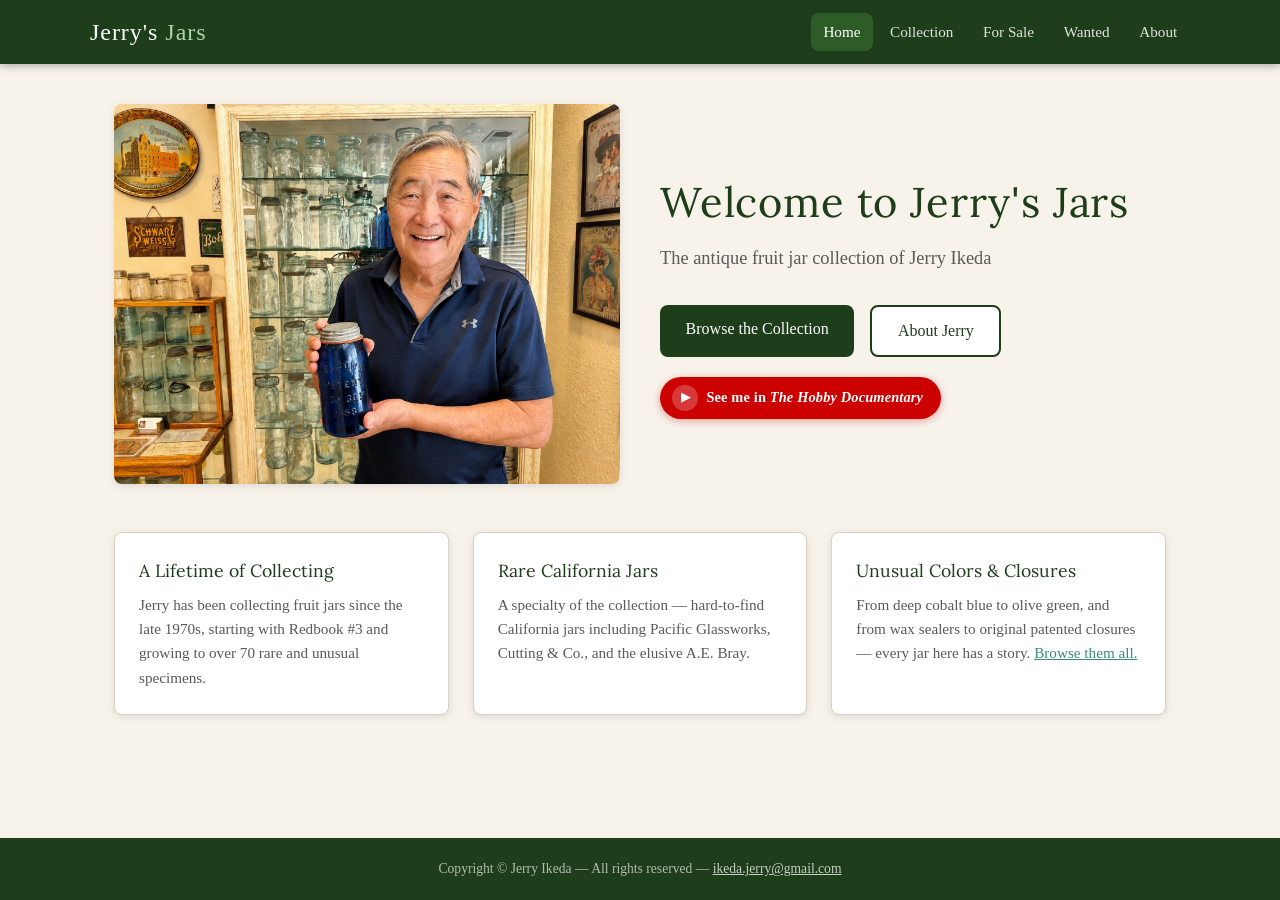
<file: index.html>
<!DOCTYPE html>
<html lang="en">
<head>
  <meta charset="UTF-8">
  <meta name="viewport" content="width=device-width, initial-scale=1.0">
  <title>Jerry's Jars — Antique Fruit Jar Collection</title>
  <meta name="description" content="The antique fruit jar collection of Jerry Ikeda. Rare and unusual fruit jars collected over 40+ years.">
  <link rel="icon" href="images/favicon.svg" type="image/svg+xml">
  <meta property="og:type" content="website">
  <meta property="og:url" content="https://jerrysjars.com/">
  <meta property="og:title" content="Jerry's Jars — Antique Fruit Jar Collection">
  <meta property="og:description" content="The antique fruit jar collection of Jerry Ikeda. Rare and unusual fruit jars collected over 40+ years.">
  <meta property="og:image" content="https://jerrysjars.com/images/hero.jpg">
  <link rel="preconnect" href="https://fonts.googleapis.com">
  <link rel="preconnect" href="https://fonts.gstatic.com" crossorigin>
  <link href="https://fonts.googleapis.com/css2?family=Lora:ital,wght@0,400;0,600;1,400&display=swap" rel="stylesheet">
  <link rel="stylesheet" href="assets/style.css">
</head>
<body>

<header>
  <div class="header-inner">
    <div class="site-title"><a href="index.html">Jerry's <span>Jars</span></a></div>
    <nav>
      <a href="index.html" class="active">Home</a>
      <a href="collection.html">Collection</a>
      <a href="forsale.html">For Sale</a>
      <a href="wanted.html">Wanted</a>
      <a href="about.html">About</a>
    </nav>
  </div>
</header>

<main>
  <div class="hero-layout">
    <div class="hero-photo-wrap">
      <img src="images/hero.jpg" alt="Part of Jerry Ikeda's antique fruit jar collection" class="hero-photo">
    </div>

    <section class="hero">
      <h1>Welcome to Jerry's Jars</h1>
      <p class="subtitle">The antique fruit jar collection of Jerry Ikeda</p>
      <div class="hero-actions">
        <a href="collection.html" class="btn btn-primary">Browse the Collection</a>
        <a href="about.html" class="btn btn-secondary">About Jerry</a>
      </div>
      <a href="https://youtu.be/VlDCEV3U0oI?si=pdWC03PDobagaDQF" target="_blank" rel="noopener" class="doc-badge">
        <span class="doc-badge-play">&#9654;</span>
        <span>See me in <em>The Hobby Documentary</em></span>
      </a>
    </section>
  </div>

  <div class="feature-grid">
    <div class="feature-card">
      <h2>A Lifetime of Collecting</h2>
      <p>Jerry has been collecting fruit jars since the late 1970s, starting with Redbook #3 and growing to over 70 rare and unusual specimens.</p>
    </div>
    <div class="feature-card">
      <h2>Rare California Jars</h2>
      <p>A specialty of the collection — hard-to-find California jars including Pacific Glassworks, Cutting &amp; Co., and the elusive A.E. Bray.</p>
    </div>
    <div class="feature-card">
      <h2>Unusual Colors &amp; Closures</h2>
      <p>From deep cobalt blue to olive green, and from wax sealers to original patented closures — every jar here has a story. <a href="collection.html">Browse them all.</a></p>
    </div>
  </div>
</main>

<footer>
  <p>Copyright &copy; Jerry Ikeda &mdash; All rights reserved &mdash; <a href="mailto:ikeda.jerry@gmail.com">ikeda.jerry@gmail.com</a></p>
</footer>

</body>
</html>
</file>
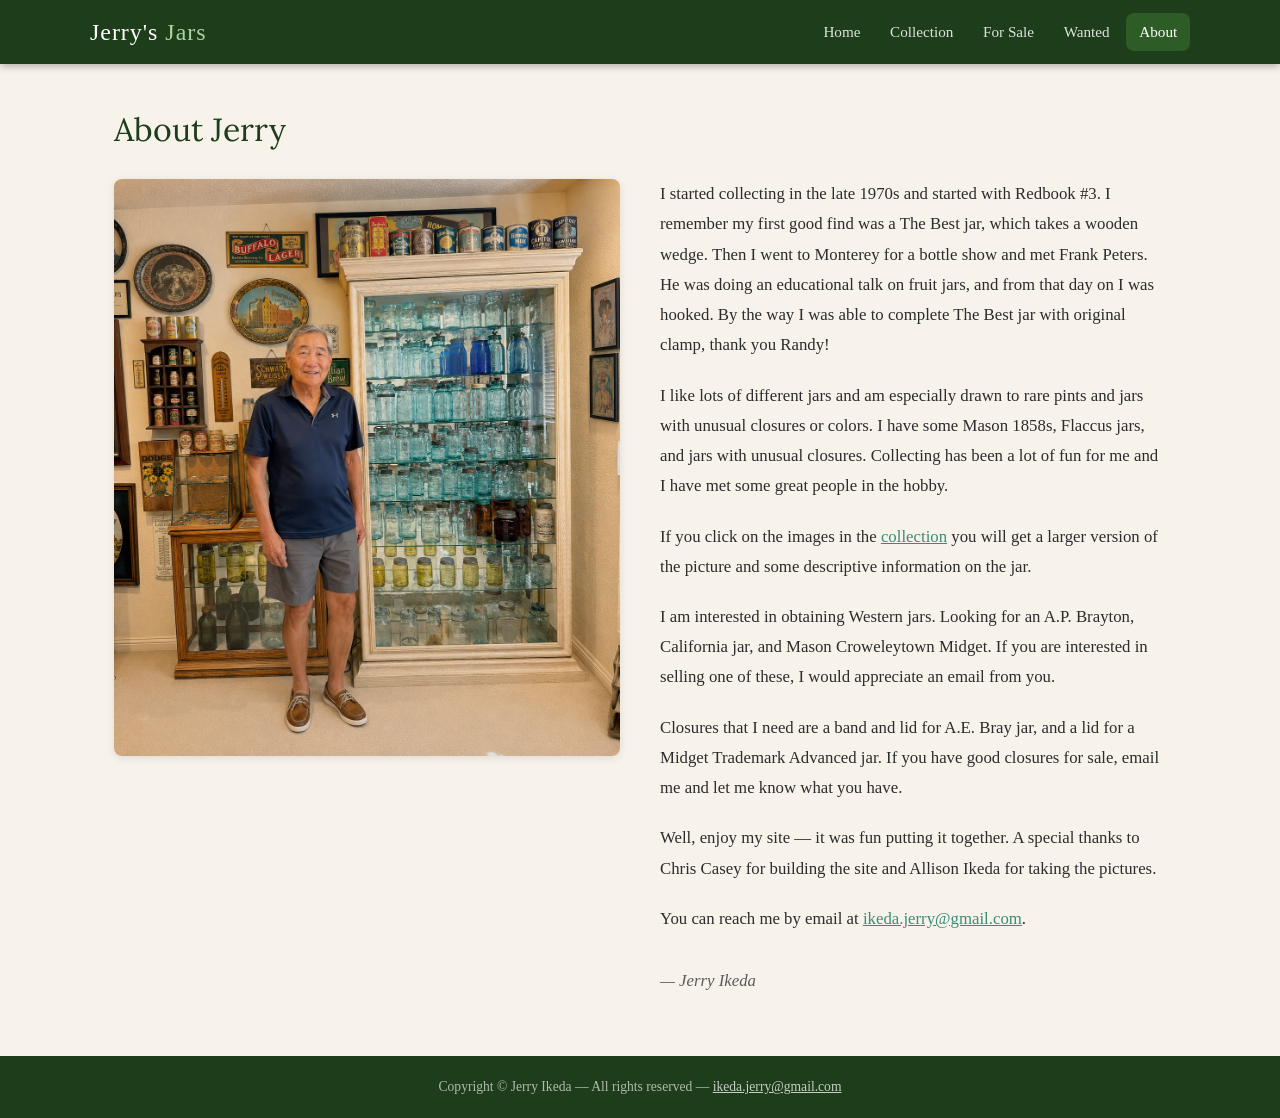
<file: about.html>
<!DOCTYPE html>
<html lang="en">
<head>
  <meta charset="UTF-8">
  <meta name="viewport" content="width=device-width, initial-scale=1.0">
  <title>About Jerry — Jerry's Jars</title>
  <meta name="description" content="Meet Jerry Ikeda, fruit jar collector for over 40 years and specialist in rare California jars.">
  <link rel="icon" href="images/favicon.svg" type="image/svg+xml">
  <meta property="og:type" content="website">
  <meta property="og:url" content="https://jerrysjars.com/about.html">
  <meta property="og:title" content="About Jerry — Jerry's Jars">
  <meta property="og:description" content="Meet Jerry Ikeda, fruit jar collector for over 40 years and specialist in rare California jars.">
  <meta property="og:image" content="https://jerrysjars.com/images/about.jpg">
  <link rel="preconnect" href="https://fonts.googleapis.com">
  <link rel="preconnect" href="https://fonts.gstatic.com" crossorigin>
  <link href="https://fonts.googleapis.com/css2?family=Lora:ital,wght@0,400;0,600;1,400&display=swap" rel="stylesheet">
  <link rel="stylesheet" href="assets/style.css">
</head>
<body>

<header>
  <div class="header-inner">
    <div class="site-title"><a href="index.html">Jerry's <span>Jars</span></a></div>
    <nav>
      <a href="index.html">Home</a>
      <a href="collection.html">Collection</a>
      <a href="forsale.html">For Sale</a>
      <a href="wanted.html">Wanted</a>
      <a href="about.html" class="active">About</a>
    </nav>
  </div>
</header>

<main>
  <h1 class="about-title">About Jerry</h1>

  <div class="about-layout">
    <div class="about-image-col">
      <img src="images/about.jpg" alt="Jerry Ikeda with part of his antique fruit jar collection" class="about-photo">
    </div>

    <div class="about-content">
      <p>I started collecting in the late 1970s and started with Redbook #3. I remember my first good find was a The Best jar, which takes a wooden wedge. Then I went to Monterey for a bottle show and met Frank Peters. He was doing an educational talk on fruit jars, and from that day on I was hooked. By the way I was able to complete The Best jar with original clamp, thank you Randy!</p>

      <p>I like lots of different jars and am especially drawn to rare pints and jars with unusual closures or colors. I have some Mason 1858s, Flaccus jars, and jars with unusual closures. Collecting has been a lot of fun for me and I have met some great people in the hobby.</p>

      <p>If you click on the images in the <a href="collection.html">collection</a> you will get a larger version of the picture and some descriptive information on the jar.</p>

      <p>I am interested in obtaining Western jars. Looking for an A.P. Brayton, California jar, and Mason Croweleytown Midget. If you are interested in selling one of these, I would appreciate an email from you.</p>

      <p>Closures that I need are a band and lid for A.E. Bray jar, and a lid for a Midget Trademark Advanced jar. If you have good closures for sale, email me and let me know what you have.</p>

      <p>Well, enjoy my site — it was fun putting it together. A special thanks to Chris Casey for building the site and Allison Ikeda for taking the pictures.</p>

      <p>You can reach me by email at <a href="mailto:ikeda.jerry@gmail.com">ikeda.jerry@gmail.com</a>.</p>

      <p class="about-signature">— Jerry Ikeda</p>
    </div>
  </div>
</main>

<footer>
  <p>Copyright &copy; Jerry Ikeda &mdash; All rights reserved &mdash; <a href="mailto:ikeda.jerry@gmail.com">ikeda.jerry@gmail.com</a></p>
</footer>

</body>
</html>
</file>
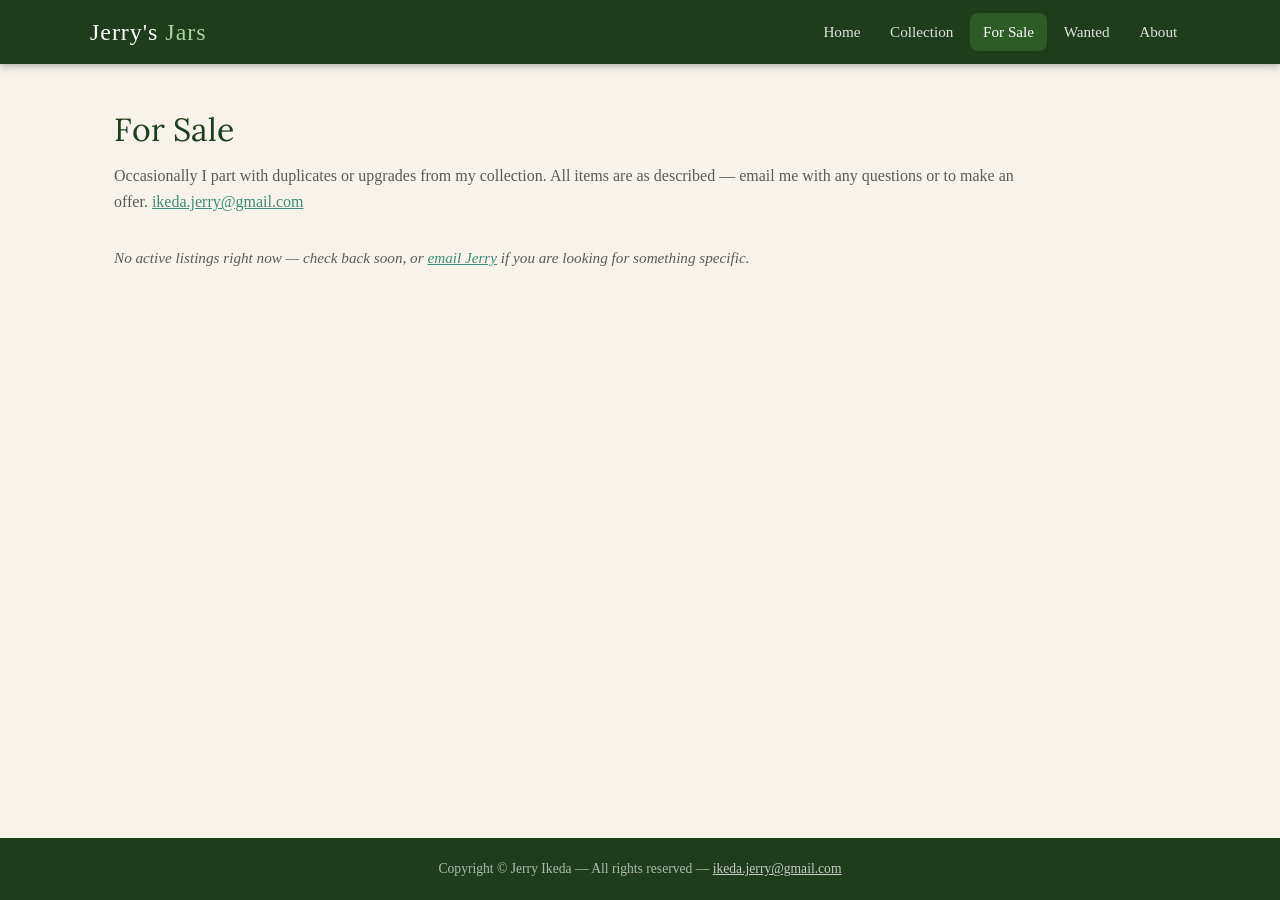
<file: forsale.html>
<!DOCTYPE html>
<html lang="en">
<head>
  <meta charset="UTF-8">
  <meta name="viewport" content="width=device-width, initial-scale=1.0">
  <title>For Sale — Jerry's Jars</title>
  <meta name="description" content="Antique fruit jars occasionally available for sale from Jerry Ikeda's collection.">
  <link rel="icon" href="images/favicon.svg" type="image/svg+xml">
  <meta property="og:type" content="website">
  <meta property="og:url" content="https://jerrysjars.com/forsale.html">
  <meta property="og:title" content="For Sale — Jerry's Jars">
  <meta property="og:description" content="Antique fruit jars occasionally available for sale from Jerry Ikeda's collection.">
  <meta property="og:image" content="https://jerrysjars.com/images/hero.jpg">
  <link rel="preconnect" href="https://fonts.googleapis.com">
  <link rel="preconnect" href="https://fonts.gstatic.com" crossorigin>
  <link href="https://fonts.googleapis.com/css2?family=Lora:ital,wght@0,400;0,600;1,400&display=swap" rel="stylesheet">
  <link rel="stylesheet" href="assets/style.css">
</head>
<body>

<header>
  <div class="header-inner">
    <div class="site-title"><a href="index.html">Jerry's <span>Jars</span></a></div>
    <nav>
      <a href="index.html">Home</a>
      <a href="collection.html">Collection</a>
      <a href="forsale.html" class="active">For Sale</a>
      <a href="wanted.html">Wanted</a>
      <a href="about.html">About</a>
    </nav>
  </div>
</header>

<main>
  <div class="listing-page">
    <div class="listing-page-header">
      <h1>For Sale</h1>
      <p>Occasionally I part with duplicates or upgrades from my collection. All items are as described — email me with any questions or to make an offer. <a href="mailto:ikeda.jerry@gmail.com">ikeda.jerry@gmail.com</a></p>
    </div>

    <p class="listing-empty-note">No active listings right now — check back soon, or <a href="mailto:ikeda.jerry@gmail.com">email Jerry</a> if you are looking for something specific.</p>
  </div>
</main>

<footer>
  <p>Copyright &copy; Jerry Ikeda &mdash; All rights reserved &mdash; <a href="mailto:ikeda.jerry@gmail.com">ikeda.jerry@gmail.com</a></p>
</footer>

</body>
</html>
</file>
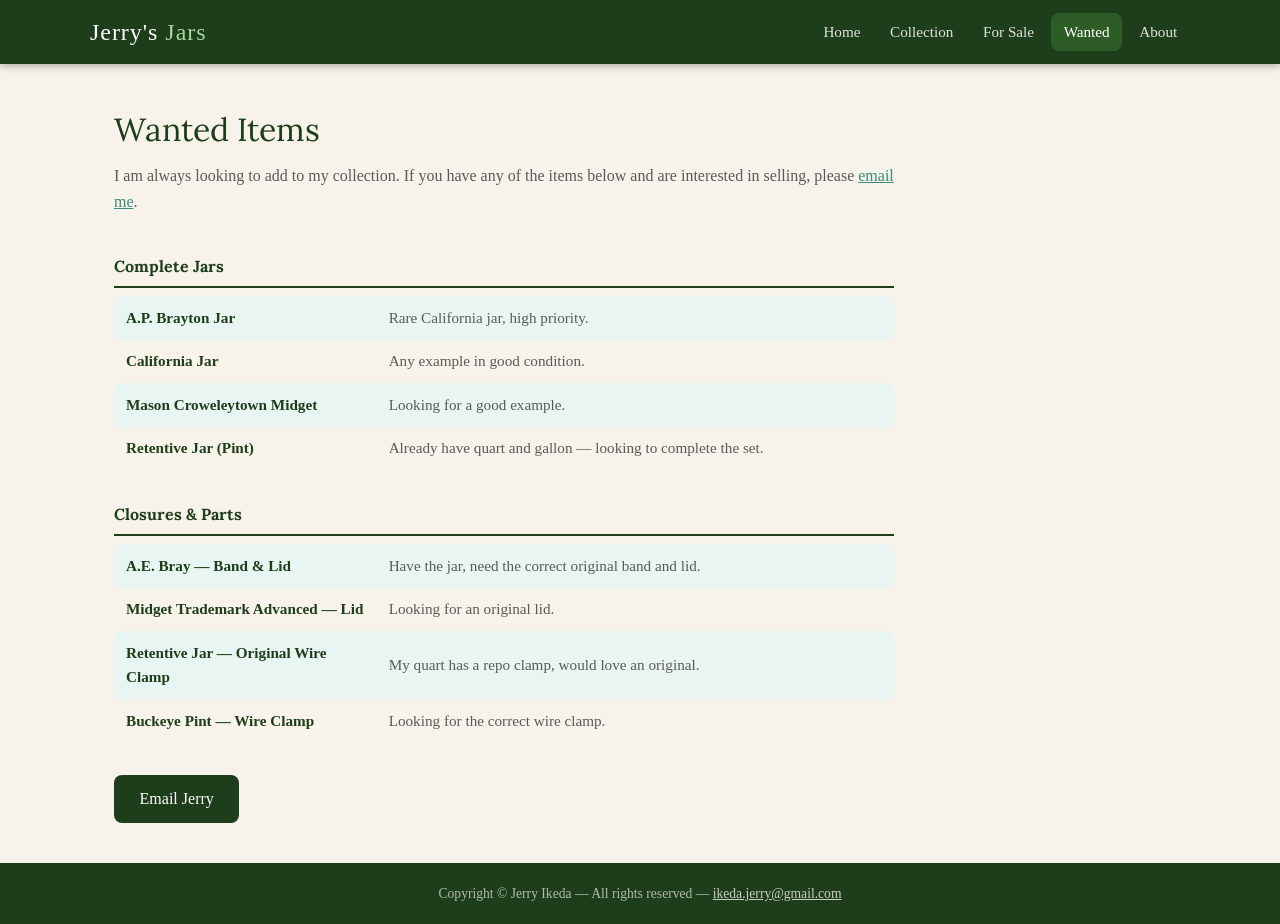
<file: wanted.html>
<!DOCTYPE html>
<html lang="en">
<head>
  <meta charset="UTF-8">
  <meta name="viewport" content="width=device-width, initial-scale=1.0">
  <title>Wanted Items — Jerry's Jars</title>
  <meta name="description" content="Jars and closures Jerry Ikeda is looking to add to his antique fruit jar collection.">
  <link rel="icon" href="images/favicon.svg" type="image/svg+xml">
  <meta property="og:type" content="website">
  <meta property="og:url" content="https://jerrysjars.com/wanted.html">
  <meta property="og:title" content="Wanted Items — Jerry's Jars">
  <meta property="og:description" content="Jars and closures Jerry Ikeda is looking to add to his antique fruit jar collection.">
  <meta property="og:image" content="https://jerrysjars.com/images/hero.jpg">
  <link rel="preconnect" href="https://fonts.googleapis.com">
  <link rel="preconnect" href="https://fonts.gstatic.com" crossorigin>
  <link href="https://fonts.googleapis.com/css2?family=Lora:ital,wght@0,400;0,600;1,400&display=swap" rel="stylesheet">
  <link rel="stylesheet" href="assets/style.css">
</head>
<body>

<header>
  <div class="header-inner">
    <div class="site-title"><a href="index.html">Jerry's <span>Jars</span></a></div>
    <nav>
      <a href="index.html">Home</a>
      <a href="collection.html">Collection</a>
      <a href="forsale.html">For Sale</a>
      <a href="wanted.html" class="active">Wanted</a>
      <a href="about.html">About</a>
    </nav>
  </div>
</header>

<main>
  <div class="wanted-v2">
    <h1>Wanted Items</h1>
    <p class="wanted-v2-intro">I am always looking to add to my collection. If you have any of the items below and are interested in selling, please <a href="mailto:ikeda.jerry@gmail.com">email me</a>.</p>

    <div class="wanted-v2-block">
      <h2>Complete Jars</h2>
      <div class="wanted-v2-table">
        <div class="wanted-v2-row">
          <div class="wanted-v2-item">A.P. Brayton Jar</div>
          <div class="wanted-v2-desc">Rare California jar, high priority.</div>
        </div>
        <div class="wanted-v2-row">
          <div class="wanted-v2-item">California Jar</div>
          <div class="wanted-v2-desc">Any example in good condition.</div>
        </div>
        <div class="wanted-v2-row">
          <div class="wanted-v2-item">Mason Croweleytown Midget</div>
          <div class="wanted-v2-desc">Looking for a good example.</div>
        </div>
        <div class="wanted-v2-row">
          <div class="wanted-v2-item">Retentive Jar (Pint)</div>
          <div class="wanted-v2-desc">Already have quart and gallon — looking to complete the set.</div>
        </div>
      </div>
    </div>

    <div class="wanted-v2-block">
      <h2>Closures &amp; Parts</h2>
      <div class="wanted-v2-table">
        <div class="wanted-v2-row">
          <div class="wanted-v2-item">A.E. Bray — Band &amp; Lid</div>
          <div class="wanted-v2-desc">Have the jar, need the correct original band and lid.</div>
        </div>
        <div class="wanted-v2-row">
          <div class="wanted-v2-item">Midget Trademark Advanced — Lid</div>
          <div class="wanted-v2-desc">Looking for an original lid.</div>
        </div>
        <div class="wanted-v2-row">
          <div class="wanted-v2-item">Retentive Jar — Original Wire Clamp</div>
          <div class="wanted-v2-desc">My quart has a repo clamp, would love an original.</div>
        </div>
        <div class="wanted-v2-row">
          <div class="wanted-v2-item">Buckeye Pint — Wire Clamp</div>
          <div class="wanted-v2-desc">Looking for the correct wire clamp.</div>
        </div>
      </div>
    </div>

    <div class="wanted-v2-contact">
      <a href="mailto:ikeda.jerry@gmail.com" class="btn btn-primary">Email Jerry</a>
    </div>
  </div>
</main>

<footer>
  <p>Copyright &copy; Jerry Ikeda &mdash; All rights reserved &mdash; <a href="mailto:ikeda.jerry@gmail.com">ikeda.jerry@gmail.com</a></p>
</footer>

</body>
</html>
</file>
<file: assets/style.css>
/* Jerry's Jars — antique fruit jar collection site */

*, *::before, *::after { box-sizing: border-box; margin: 0; padding: 0; }

:root {
  --green-dark:   #1e3d1a;
  --green-mid:    #2d5c26;
  --aqua:         #3a8c78;
  --aqua-light:   #e8f5f2;
  --amber:        #b87a20;
  --cream:        #f7f3eb;
  --white:        #ffffff;
  --text:         #2c2c2c;
  --text-light:   #5a5a5a;
  --border:       #d8d0c0;
  --shadow:       0 2px 8px rgba(0,0,0,0.10);
  --shadow-hover: 0 6px 20px rgba(0,0,0,0.18);
  --radius:       8px;
}

html { scroll-behavior: smooth; }

h1, h2, h3 { font-family: 'Lora', Georgia, serif; }

body {
  font-family: Georgia, 'Times New Roman', serif;
  background: var(--cream);
  color: var(--text);
  line-height: 1.6;
  min-height: 100vh;
  display: flex;
  flex-direction: column;
}

/* ── Header ── */
header {
  background: var(--green-dark);
  color: var(--white);
  padding: 0 1.5rem;
  position: sticky;
  top: 0;
  z-index: 100;
  box-shadow: 0 2px 8px rgba(0,0,0,0.3);
}

.header-inner {
  max-width: 1100px;
  margin: 0 auto;
  display: flex;
  align-items: center;
  justify-content: space-between;
  height: 64px;
  gap: 1rem;
}

.site-title {
  font-size: 1.5rem;
  font-weight: normal;
  letter-spacing: 0.04em;
  white-space: nowrap;
}

.site-title a {
  color: inherit;
  text-decoration: none;
}

.site-title span {
  color: #a8d4a0;
}

nav {
  display: flex;
  gap: 0.25rem;
}

nav a {
  color: rgba(255,255,255,0.85);
  text-decoration: none;
  padding: 0.4rem 0.8rem;
  border-radius: var(--radius);
  font-size: 0.95rem;
  transition: background 0.15s, color 0.15s;
}

nav a:hover, nav a.active {
  background: var(--green-mid);
  color: #fff;
}

/* ── Main ── */
main {
  flex: 1;
  max-width: 1100px;
  width: 100%;
  margin: 0 auto;
  padding: 2.5rem 1.5rem;
}

/* ── Hero (home page) ── */
.hero {
  text-align: center;
  padding: 3rem 1rem 2rem;
}

.hero h1 {
  font-size: 2.6rem;
  color: var(--green-dark);
  font-weight: normal;
  margin-bottom: 0.75rem;
  letter-spacing: 0.02em;
}

.hero .subtitle {
  font-size: 1.15rem;
  color: var(--text-light);
  margin-bottom: 2rem;
}

.hero-actions {
  display: flex;
  gap: 1rem;
  justify-content: center;
  flex-wrap: wrap;
}

.doc-badge {
  display: inline-flex;
  align-items: center;
  gap: 0.55rem;
  margin-top: 1.25rem;
  padding: 0.5rem 1.1rem 0.5rem 0.75rem;
  background: #c00;
  color: #fff;
  border-radius: 2rem;
  text-decoration: none;
  font-size: 0.9rem;
  font-weight: 600;
  letter-spacing: 0.01em;
  box-shadow: 0 2px 8px rgba(192,0,0,0.35);
  transition: background 0.15s, box-shadow 0.15s, transform 0.15s;
}

.doc-badge:hover {
  background: #a00;
  box-shadow: 0 4px 16px rgba(192,0,0,0.45);
  transform: translateY(-1px);
}

.doc-badge em {
  font-style: italic;
}

.doc-badge-play {
  font-size: 0.75rem;
  background: rgba(255,255,255,0.22);
  border-radius: 50%;
  width: 1.6rem;
  height: 1.6rem;
  display: flex;
  align-items: center;
  justify-content: center;
  flex-shrink: 0;
  padding-left: 0.1rem;
}

.btn {
  display: inline-block;
  padding: 0.7rem 1.6rem;
  border-radius: var(--radius);
  text-decoration: none;
  font-size: 1rem;
  transition: transform 0.15s, box-shadow 0.15s;
  font-family: inherit;
}

.btn:hover { transform: translateY(-2px); box-shadow: var(--shadow-hover); }

.btn-primary {
  background: var(--green-dark);
  color: #fff;
}

.btn-secondary {
  background: var(--white);
  color: var(--green-dark);
  border: 2px solid var(--green-dark);
}

/* ── Hero two-column layout ── */
.hero-layout {
  display: grid;
  grid-template-columns: 1fr 1fr;
  gap: 2.5rem;
  align-items: center;
  margin-bottom: 3rem;
}

.hero-photo-wrap {
  overflow: hidden;
  border-radius: var(--radius);
  box-shadow: var(--shadow);
}

.hero-photo {
  width: 100%;
  height: auto;
  display: block;
}

.hero {
  text-align: left;
  padding: 0;
}

.hero h1 { margin-bottom: 0.5rem; }
.hero .subtitle { margin-bottom: 2rem; }

.hero-actions { justify-content: flex-start; }

@media (max-width: 700px) {
  .hero-layout {
    grid-template-columns: 1fr;
  }
  .hero { text-align: center; }
  .hero-actions { justify-content: center; }
}

/* ── Home feature grid ── */
.feature-grid {
  display: grid;
  grid-template-columns: repeat(auto-fit, minmax(260px, 1fr));
  gap: 1.5rem;
  margin-top: 3rem;
}

.feature-card {
  background: var(--white);
  border: 1px solid var(--border);
  border-radius: var(--radius);
  padding: 1.5rem;
  box-shadow: var(--shadow);
}

.feature-card h2 {
  font-size: 1.1rem;
  color: var(--green-dark);
  margin-bottom: 0.5rem;
  font-weight: normal;
}

.feature-card p { color: var(--text-light); font-size: 0.95rem; }

.feature-card a { color: var(--aqua); }

/* ── Collection page ── */
main.collection-main {
  padding-top: 2rem;
}

.collection-header {
  display: flex;
  flex-direction: column;
  align-items: center;
  gap: 0.75rem;
  margin-bottom: 1.5rem;
}

.collection-header-img {
  max-width: 640px;
  width: 100%;
  height: auto;
}

.collection-search-row {
  display: flex;
  width: 100%;
  justify-content: flex-end;
}

.search-wrap {
  position: relative;
}

#search {
  padding: 0.55rem 1rem 0.55rem 2.4rem;
  border: 1px solid var(--border);
  border-radius: 999px;
  font-family: inherit;
  font-size: 0.95rem;
  background: var(--white);
  color: var(--text);
  width: 360px;
  transition: border-color 0.15s, box-shadow 0.15s;
  outline: none;
}

#search:focus {
  border-color: var(--aqua);
  box-shadow: 0 0 0 3px rgba(58,140,120,0.15);
}

.search-icon {
  position: absolute;
  left: 0.75rem;
  top: 50%;
  transform: translateY(-50%);
  color: var(--text-light);
  pointer-events: none;
  font-size: 0.9rem;
}

.jar-count {
  font-size: 0.9rem;
  color: var(--text-light);
  margin-bottom: 1rem;
}

.jar-grid {
  display: grid;
  grid-template-columns: repeat(auto-fill, minmax(200px, 1fr));
  gap: 1.25rem;
}

.jar-card {
  background: var(--white);
  border: 1px solid var(--border);
  border-radius: var(--radius);
  overflow: hidden;
  box-shadow: var(--shadow);
  cursor: pointer;
  transition: transform 0.15s, box-shadow 0.15s;
  display: flex;
  flex-direction: column;
}

.jar-card:hover {
  transform: translateY(-3px);
  box-shadow: var(--shadow-hover);
}

.jar-card img {
  width: 100%;
  aspect-ratio: 4/3;
  object-fit: cover;
  background: var(--aqua-light);
}

.jar-card-body {
  padding: 0.75rem;
  flex: 1;
}

.jar-card-name {
  font-size: 0.88rem;
  color: var(--green-dark);
  font-weight: bold;
  line-height: 1.3;
}

.no-results {
  grid-column: 1/-1;
  text-align: center;
  padding: 3rem;
  color: var(--text-light);
}

/* ── Modal ── */
.modal-backdrop {
  display: none;
  position: fixed;
  inset: 0;
  background: rgba(0,0,0,0.72);
  z-index: 200;
  align-items: center;
  justify-content: center;
  padding: 1rem;
}

.modal-backdrop.open {
  display: flex;
}

.modal {
  background: var(--white);
  border-radius: var(--radius);
  max-width: 900px;
  width: 100%;
  max-height: 90vh;
  overflow-y: auto;
  box-shadow: 0 20px 60px rgba(0,0,0,0.4);
  display: flex;
  flex-direction: column;
}

.modal-img-wrap {
  position: relative;
  display: flex;
  align-items: center;
}

.modal-img {
  width: 100%;
  max-height: 560px;
  object-fit: contain;
  background: var(--aqua-light);
  padding: 1.5rem;
}

.modal-nav {
  position: absolute;
  top: 50%;
  transform: translateY(-50%);
  background: rgba(0,0,0,0.38);
  border: none;
  color: #fff;
  font-size: 2.8rem;
  line-height: 1;
  cursor: pointer;
  padding: 0.3rem 0.7rem;
  border-radius: var(--radius);
  z-index: 10;
  transition: background 0.15s;
}

.modal-nav:hover:not(:disabled) {
  background: rgba(0,0,0,0.62);
}

.modal-nav:disabled {
  opacity: 0.2;
  cursor: default;
}

.modal-prev { left: 0.6rem; }
.modal-next { right: 0.6rem; }

.modal-body {
  padding: 1.5rem;
}

.modal-name {
  font-size: 1.5rem;
  color: var(--green-dark);
  font-weight: normal;
  margin-bottom: 0.75rem;
}

.modal-desc {
  color: var(--text);
  font-size: 1rem;
  line-height: 1.7;
}

.modal-close {
  display: flex;
  justify-content: flex-end;
  padding: 0.75rem 1rem 0;
}

.modal-close button {
  background: none;
  border: none;
  font-size: 1.6rem;
  cursor: pointer;
  color: var(--text-light);
  line-height: 1;
  padding: 0.25rem 0.5rem;
  border-radius: var(--radius);
  transition: background 0.15s;
}

.modal-close button:hover {
  background: var(--cream);
  color: var(--text);
}

/* ── About page ── */
.about-title {
  font-size: 2rem;
  color: var(--green-dark);
  font-weight: normal;
  margin-bottom: 1.5rem;
}

.about-layout {
  display: grid;
  grid-template-columns: 1fr 1fr;
  gap: 2.5rem;
  align-items: start;
}

.about-photo {
  width: 100%;
  height: auto;
  border-radius: var(--radius);
  box-shadow: var(--shadow);
  display: block;
}

.about-content p {
  margin-bottom: 1.25rem;
  font-size: 1.05rem;
  line-height: 1.8;
}

.about-content a { color: var(--aqua); }

.about-signature {
  margin-top: 2rem;
  font-style: italic;
  color: var(--text-light);
}

@media (max-width: 700px) {
  .about-layout {
    grid-template-columns: 1fr;
  }
}

/* ── Wanted page ── */
.wanted-v2 { max-width: 780px; }
.wanted-v2 h1 { font-size: 2rem; color: var(--green-dark); font-weight: normal; margin-bottom: 0.5rem; }
.wanted-v2-intro { color: var(--text-light); margin-bottom: 2.5rem; }
.wanted-v2-intro a { color: var(--aqua); }
.wanted-v2-block { margin-bottom: 2rem; }
.wanted-v2-block h2 {
  font-size: 1rem;
  font-weight: bold;
  color: var(--green-dark);
  margin-bottom: 0.5rem;
  padding-bottom: 0.4rem;
  border-bottom: 2px solid var(--green-dark);
}
.wanted-v2-table { display: flex; flex-direction: column; }
.wanted-v2-row {
  display: grid;
  grid-template-columns: 1fr 2fr;
  gap: 1rem;
  padding: 0.6rem 0.75rem;
  align-items: center;
}
.wanted-v2-row:nth-child(odd) { background: var(--aqua-light); border-radius: var(--radius); }
.wanted-v2-item { font-weight: bold; color: var(--green-dark); font-size: 0.95rem; }
.wanted-v2-desc { color: var(--text-light); font-size: 0.95rem; }
.wanted-v2-contact { margin-top: 2rem; }

/* ── For Sale / Wanted listing pages ── */
.listing-page { max-width: 900px; }

.listing-page-header {
  margin-bottom: 2rem;
}

.listing-page-header h1 {
  font-size: 2rem;
  color: var(--green-dark);
  font-weight: normal;
  margin-bottom: 0.5rem;
}

.listing-page-header p { color: var(--text-light); font-size: 1rem; }
.listing-page-header a { color: var(--aqua); }

.listing-section-title {
  font-size: 1.1rem;
  font-weight: normal;
  color: var(--text-light);
  text-transform: uppercase;
  letter-spacing: 0.08em;
  border-bottom: 1px solid var(--border);
  padding-bottom: 0.4rem;
  margin: 2rem 0 1rem;
}

.listing-grid {
  display: grid;
  grid-template-columns: repeat(auto-fill, minmax(260px, 1fr));
  gap: 1.25rem;
}

.listing-card {
  background: var(--white);
  border: 1px solid var(--border);
  border-radius: var(--radius);
  box-shadow: var(--shadow);
  overflow: hidden;
  display: flex;
  flex-direction: column;
  position: relative;
}

.listing-card--sold {
  opacity: 0.6;
}

.listing-badge {
  display: inline-block;
  background: var(--aqua);
  color: #fff;
  font-size: 0.7rem;
  text-transform: uppercase;
  letter-spacing: 0.08em;
  padding: 0.25rem 0.6rem;
  border-radius: 0 0 var(--radius) 0;
  position: absolute;
  top: 0;
  left: 0;
}

.listing-badge--sold {
  background: var(--text-light);
}

.listing-card-body {
  padding: 1.25rem 1.25rem 1rem;
  flex: 1;
  display: flex;
  flex-direction: column;
  padding-top: 2rem;
}

.listing-name {
  font-size: 1.05rem;
  color: var(--green-dark);
  font-weight: bold;
  margin-bottom: 0.2rem;
}

.listing-meta {
  font-size: 0.85rem;
  color: var(--text-light);
  margin-bottom: 0.6rem;
  font-style: italic;
}

.listing-desc {
  font-size: 0.93rem;
  color: var(--text);
  line-height: 1.6;
  flex: 1;
  margin-bottom: 1rem;
}

.listing-footer {
  display: flex;
  align-items: center;
  justify-content: space-between;
  gap: 0.5rem;
  margin-top: auto;
}

.listing-price {
  font-size: 1.1rem;
  font-weight: bold;
  color: var(--amber);
}

.listing-price--sold {
  color: var(--text-light);
  font-style: italic;
  font-weight: normal;
  font-size: 0.9rem;
}

.listing-contact {
  display: inline-block;
  background: var(--green-dark);
  color: #fff;
  text-decoration: none;
  padding: 0.4rem 0.9rem;
  border-radius: var(--radius);
  font-size: 0.88rem;
  transition: background 0.15s;
}

.listing-contact:hover { background: var(--green-mid); }

.listing-empty-note {
  margin-top: 1.5rem;
  color: var(--text-light);
  font-size: 0.95rem;
  font-style: italic;
}

.listing-empty-note a { color: var(--aqua); }

/* ── Footer ── */
footer {
  background: var(--green-dark);
  color: rgba(255,255,255,0.65);
  text-align: center;
  padding: 1.25rem;
  font-size: 0.85rem;
  margin-top: auto;
}

footer a { color: rgba(255,255,255,0.75); }

/* ── Responsive ── */
@media (max-width: 600px) {
  .header-inner { height: auto; padding: 0.75rem 0; flex-direction: column; gap: 0.5rem; }
  nav a { padding: 0.3rem 0.6rem; font-size: 0.88rem; }
  .hero h1 { font-size: 1.8rem; }
  .collection-header { align-items: center; }
  .collection-header-img { max-width: 100%; }
  .collection-search-row { justify-content: center; }
  #search { width: 100%; }
  .jar-grid { grid-template-columns: repeat(auto-fill, minmax(150px, 1fr)); gap: 0.75rem; }
  .modal-img { max-height: 240px; }
}
</file>
